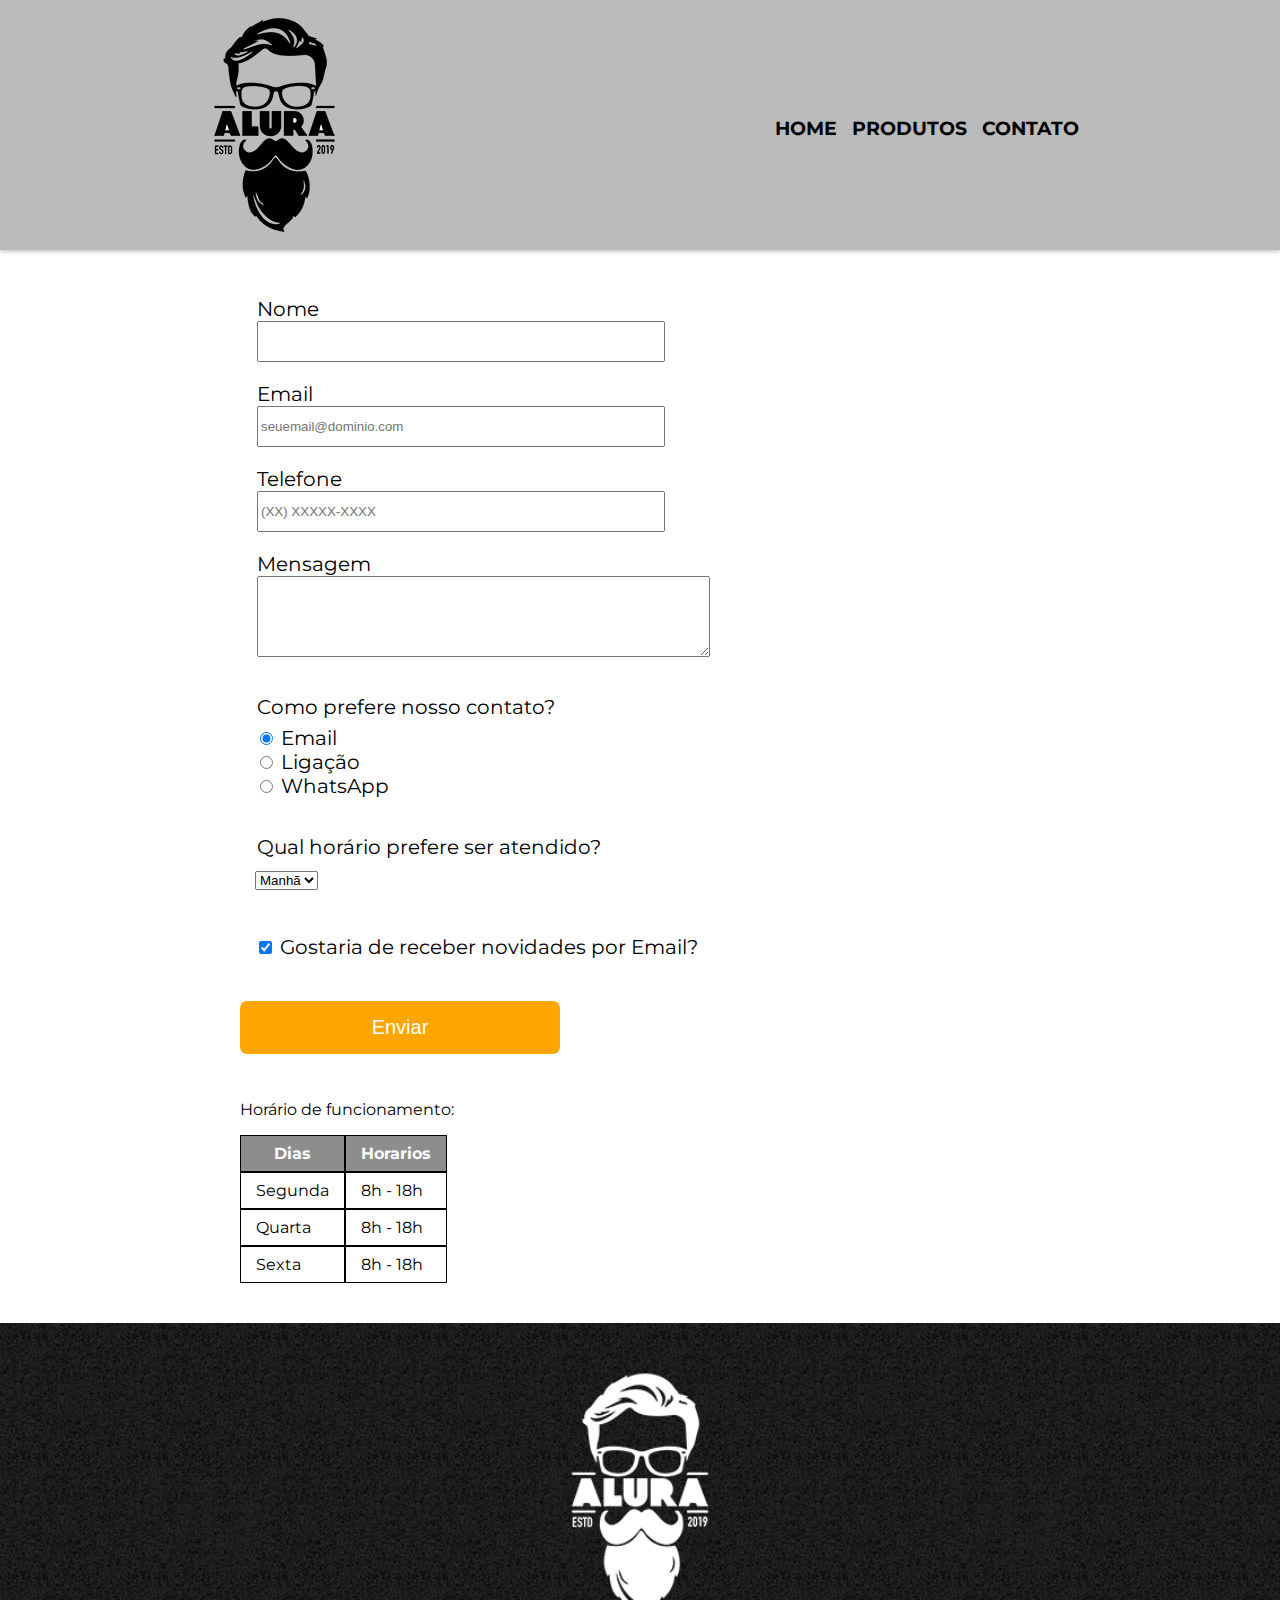
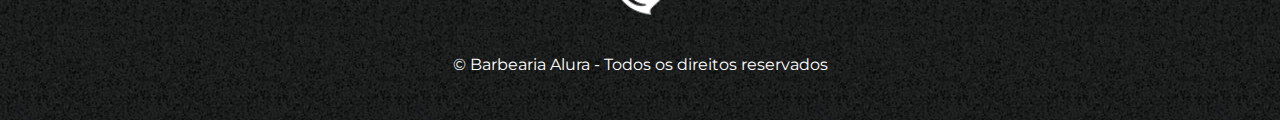
<file: contato.html>
<!DOCTYPE html>
<html lang="en">
<head>
    <meta charset="UTF-8">
    <meta http-equiv="X-UA-Compatible" content="IE=edge">
    <meta name="viewport" content="width=device-width, initial-scale=1.0">
    <title>Contato</title>
    <link rel="stylesheet" href="style.css">
    <link rel="stylesheet" href="contato.css">
    
</head>
<body>
    <header class="header">
        <img src="imagens/logo.png" alt="">
        <nav class="nav">
            <ul>
                <li class="link"><a href="index.html">Home </a></li>
                <li class="link"><a href="produtos.html">Produtos</a></li>
                <li class="link"><a href="#">Contato </a></li>
            </ul>
        </nav>
    </header>

    <main class="contato-main">
        <form action="">
            <fieldset class="text">
                <label for="name">Nome</label>
                <input type="text" id="name" required>
                <label for="email" >Email</label>
                <input type="text" id="email" placeholder="seuemail@dominio.com" required>
                <label for="phone" >Telefone</label>
                <input type="text" id="phone" placeholder="(XX) XXXXX-XXXX" required>
                <label for="text">Mensagem</label>
                <textarea name="mensagem" id="mensagem" cols="54" rows="5" required></textarea>
            </fieldset>

            <fieldset class="radio">
                <legend>Como prefere nosso contato?</legend>
                <label for="email-radio"><input type="radio" value="email-radio" id="email-radio" name="contato" checked> Email</label><br>
                <label for="call-radio"><input type="radio" value="call-radio" id="call-radio" name="contato"> Ligação</label><br>
                <label for="whats-radio"><input type="radio" value="whats-radio" id="whats-radio" name="contato"> WhatsApp</label>
            </fieldset>

            <fieldset class="select">
                <legend>Qual horário prefere ser atendido?</legend>
                <select name="time-preference" id="time-preference">
                    <option value="manha">Manhã</option>
                    <option value="tarde">Tarde</option>
                    <option value="noite">Noite</option>
                </select>
            </fieldset>
            
            <fieldset class="checkbox">
                <label for="email-news"><input type="checkbox" id="checkbox" checked> Gostaria de receber novidades por Email?</label>
            </fieldset>

            <input type="submit" value="Enviar" class="enviar">
        </form>

        <table>
            <p>Horário de funcionamento:</p>

            <thead>
                <tr>
                    <th>Dias</th>
                    <th>Horarios</th>
                </tr>
        </thead>
        <tbody>
            <tr>
                <td>Segunda</td>
                <td>8h - 18h</td>
            </tr>
            <tr>
                <td>Quarta</td>
                <td>8h - 18h</td>
            </tr>
            <tr>
                <td>Sexta</td>
                <td>8h - 18h</td>
            </tr>
        </tbody>
        </table>
    </main>

    <footer>
        <img src="imagens/logo-branco.png" alt="">
        <p>&copy;  Barbearia Alura - Todos os direitos reservados</p>
    </footer>
</body>
</html>
</file>
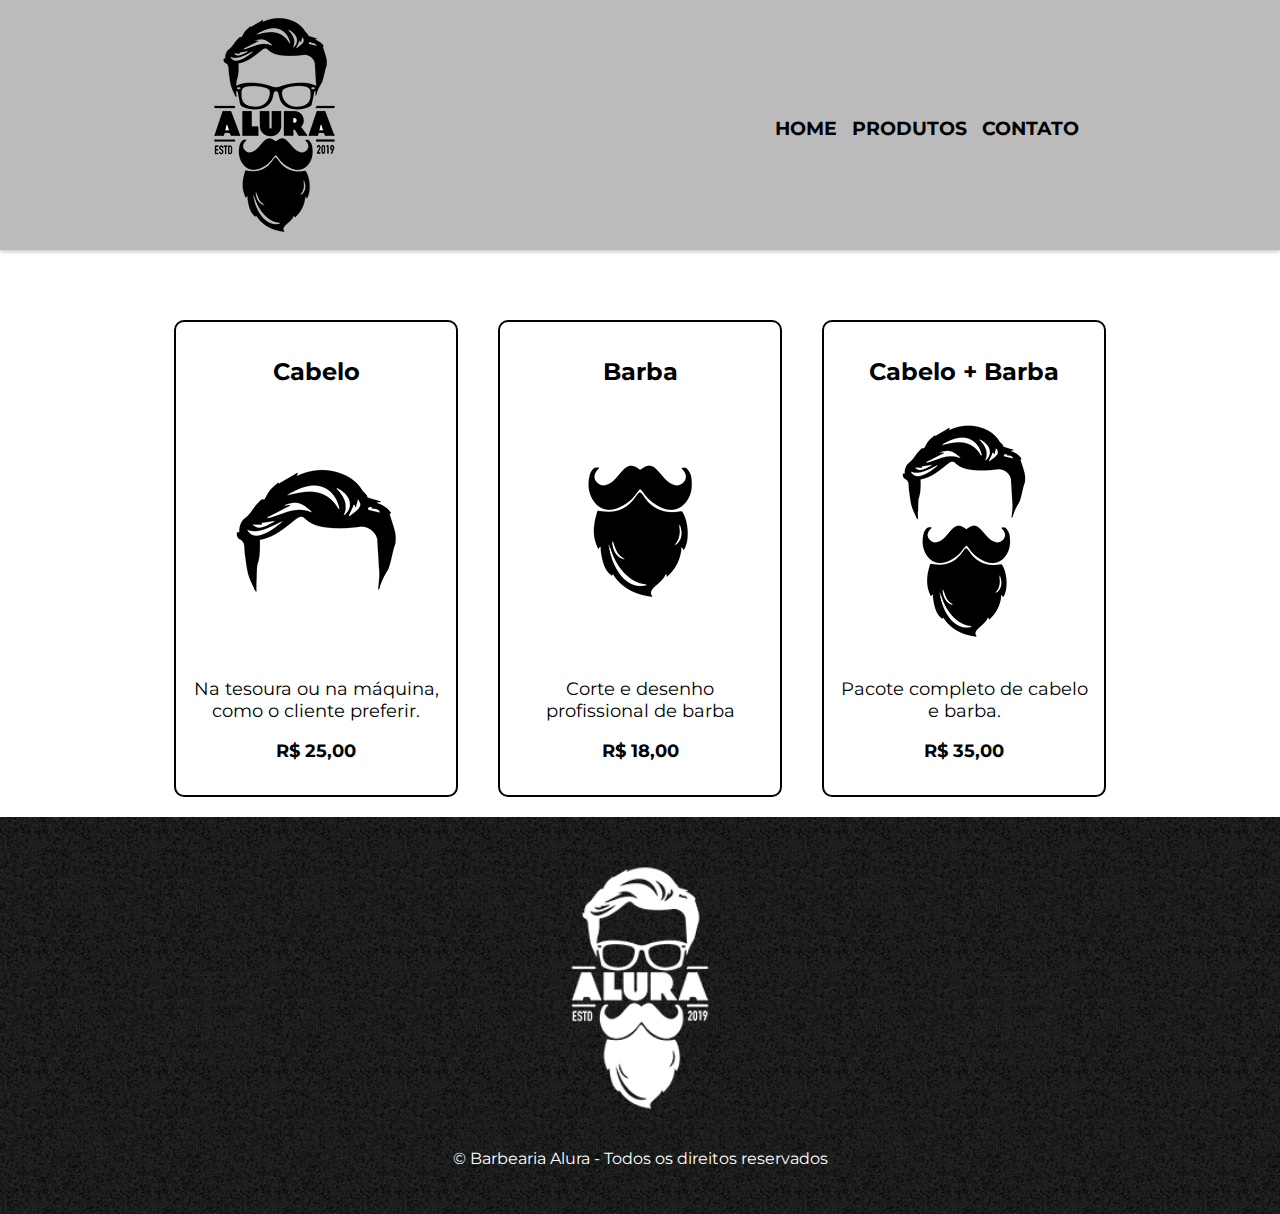
<file: produtos.html>
<!DOCTYPE html>
<html lang="en">
<head>
    <meta charset="UTF-8">
    <meta http-equiv="X-UA-Compatible" content="IE=edge">
    <meta name="viewport" content="width=device-width, initial-scale=1.0">
    <title>Barbearia Alura - Produtos</title>
    <link rel="stylesheet" href="style.css">
    <link rel="stylesheet" href="produtos.css">
</head>
<body>
    <header class="header">
        <img src="imagens/logo.png" alt="" class="logo">
        <nav class="nav">
            <ul>
                <li class="link"><a href="index.html">Home</a></li>
                <li class="link"><a href="#">Produtos</a></li>
                <li class="link"><a href="contato.html">Contato</a></li>
            </ul>
        </nav>

    </header>

    <main class="produtos">
        <div class="item">
            <h2>Cabelo</h2>
            <img src="imagens/cabelo.jpg" alt="">
            <p>Na tesoura ou na máquina, como o cliente preferir.</p>
            <p class="price">R$ 25,00</p>
        </div>
        <div class="item">
            <h2>Barba</h2>
            <img src="imagens/barba.jpg" alt="">
            <p>Corte e desenho profissional de barba</p>
            <p class="price">R$ 18,00</p>
        </div>
        <div class="item">
            <h2>Cabelo + Barba</h2>
            <img src="imagens/cabelo+barba.jpg" alt="">
            <p>Pacote completo de cabelo e barba.</p>
            <p class="price">R$ 35,00</p>
        </div>

    </main>

    <footer>
        <img src="imagens/logo-branco.png" alt="">
        <p>&copy; Barbearia Alura - Todos os direitos reservados</p>
    </footer>
</body>
</html>
</file>
<file: style.css>
@import url('https://fonts.googleapis.com/css2?family=Montserrat:ital,wght@0,300;1,100&display=swap');

body {
    margin: 0;
    font-family: 'Montserrat', sans-serif;;
}

.header {
    background-color: #BBB;
    display: flex;
    justify-content: space-around;
    box-shadow: 0 1px 5px rgba(0, 0, 0, 0.295);
}


.nav {
    margin-top: 100px;
}

.nav > ul{
    list-style: none;
    display: flex;
}

.nav > ul > li > a {
    text-decoration: none;
    color: black;
}

.link {
    font-size: 1.2rem;
    font-weight: bolder;
    margin-right: 15px;
    text-transform: uppercase;
}

#banner {
    width: 100%;
    margin-bottom: 3em;
}

.titulo {
    text-align: center;
    font-weight: normal;
    font-size: 2em;
    margin: 0;
    padding: 2em 0 1em;
}

.about {
    background-color: #FEFEFE;
}

.utensilios {
    width: 120px;
    float: left;
    margin: 0 15px;
    box-shadow: 1px 1px 2px rgba(0, 0, 0, 0.596);
}

.about, .local, .conteudo-beneficios, .video {
    max-width: 800px;
    margin: auto;
    padding: 0 0 3em;
}

.local {
    clear: left;
}

.local p {
    margin: 0 0 2em;
    text-align: center;
}

.beneficios, .video-container {
    background-color: #888;
}

.div-local {
    background-image: linear-gradient(#FEFEFE, #888888);
}

.conteudo-beneficios ul {
    list-style: none;
    width: 40%;
    padding: 0;
    display: inline-block;
    vertical-align: top;
}

.conteudo-beneficios li:before {
    content: "★";
}

#beneficios-img {
    width: 60%;
    margin: 0;
}

.conteudo-beneficios ul li {
    line-height: 1.5;

}

@media screen and (max-width:530px) {

    main p, .mapa, .video, .conteudo-beneficios{
        padding: 10px;
        text-align: justify;
    }
    .logo {
        margin: auto;
    }
    
    .header {
        display: flex;
        flex-direction: column;
        padding: 0;
    }

    .nav {
        margin: auto;
        margin-top: 20px;
    }

    .conteudo-beneficios img {
        display: none;
    }

   .conteudo-beneficios ul {
       display: flex;
       flex-direction: column;
       text-align: left;
       margin: 30px auto;
       font-size: 19px;
   }

   .beneficios h2 {
       padding-bottom: 0;
   }

}


footer {
    background: url(imagens/bg.jpg);
    color: white;
    text-align: center;
    padding: 30px;
}

footer > img {
    width: 200px;
}
</file>
<file: contato.css>
.contato-main {
    max-width: 800px;
    margin: 40px auto;
}

fieldset {
    border: none;
}

.contato-main form label, 
.contato-main form fieldset{
    font-size: 20px;
}

.text input {
    display: block;
    width: 400px;
    height: 35px;
    margin-bottom: 20px;
}

.contato-main form textarea {
    display: block;
}

.radio, 
.select, 
.checkbox{
    margin: 25px 0 0 ;
}

.enviar {
    background-color: orange;
    color: #fff;
    font-size: 20px;
    border: none;
    border-radius: 7px;
    width: 40%;
    padding: 15px 0;
    margin: 30px 0;
}

.enviar:hover {
    background-color: darkorange;
    cursor: pointer;
    transition: 1s;
    transform: scale(1.2);
}

table {
    border-spacing: 0px;
}

table th {
    background-color: rgb(141, 141, 141);
    color: white;
    font-weight: bolder;
    border: 1px solid black;
    padding: 8px 15px;
}

table td {
    border: 1px solid black;
    padding: 8px 15px;
}
</file>
<file: produtos.css>
.produtos {
    display: flex;
    flex-wrap: wrap;
    text-align: center;
    padding-top: 50px;
    justify-content: center;
}

.item {
    border: 2px solid black;
    border-radius: 10px;
    width: 250px;
    padding: 15px;
    margin: 20px;
}

.item > p {
    font-size: 18px;
}

.price {
    font-weight: bolder;
}

.item:hover {
    border: 2px solid #c78c19;
    cursor: pointer;
    transition: 0.5s;
    transform: scale(1.1);
}
</file>
